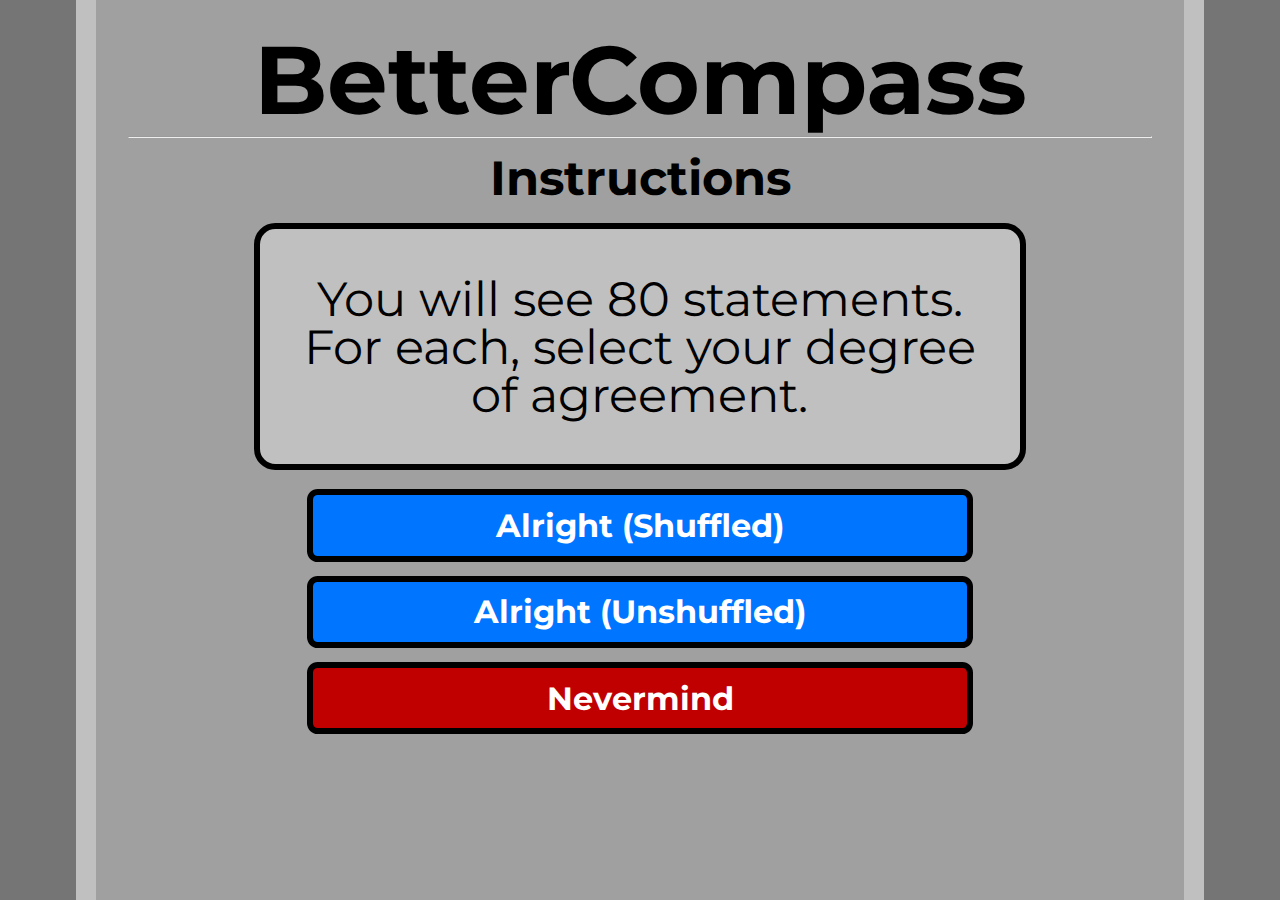
<file: instructions.html>
<head>
    <link href="https://fonts.googleapis.com/css?family=Montserrat:300,400,700|Roboto:400,700" rel="stylesheet">
    <link href='style.css' rel='stylesheet' type='text/css'>
    <title>BetterCompass Quiz</title>
    <link rel="icon" type="x-icon" href="icon.png">
    <link rel="shortcut icon" type="x-icon" href="icon.png">
	<meta name="viewport" content="width=device-width, initial-scale=1.0">
<meta charset="utf-8">
</head>
<body>    
	<h1 class="title">BetterCompass</h1>
    <svg id="svgHeader" style="width: 100%;" viewBox="0 0 112 19">
		<text x="50%" y="15" class="svgHeader">SapplyValues</text>
	</svg>
    <hr>
    <h2 style="text-align:center;">Instructions</h2>
    <p class="question">You will see 80 statements. For each, select your degree of agreement.</p>
    <button class="button" onclick="location.href='quiz.html?shuffle=true';" style="background-color: #0075ff;">Alright (Shuffled)</button> <br>
    <button class="button" onclick="location.href='quiz.html?shuffle=false';" style="background-color: #0075ff;">Alright (Unshuffled)</button> <br>
    <button class="button" onclick="location.href='index.html';" style="background-color: #c00000;">Nevermind</button> <br>
</body>
</file>
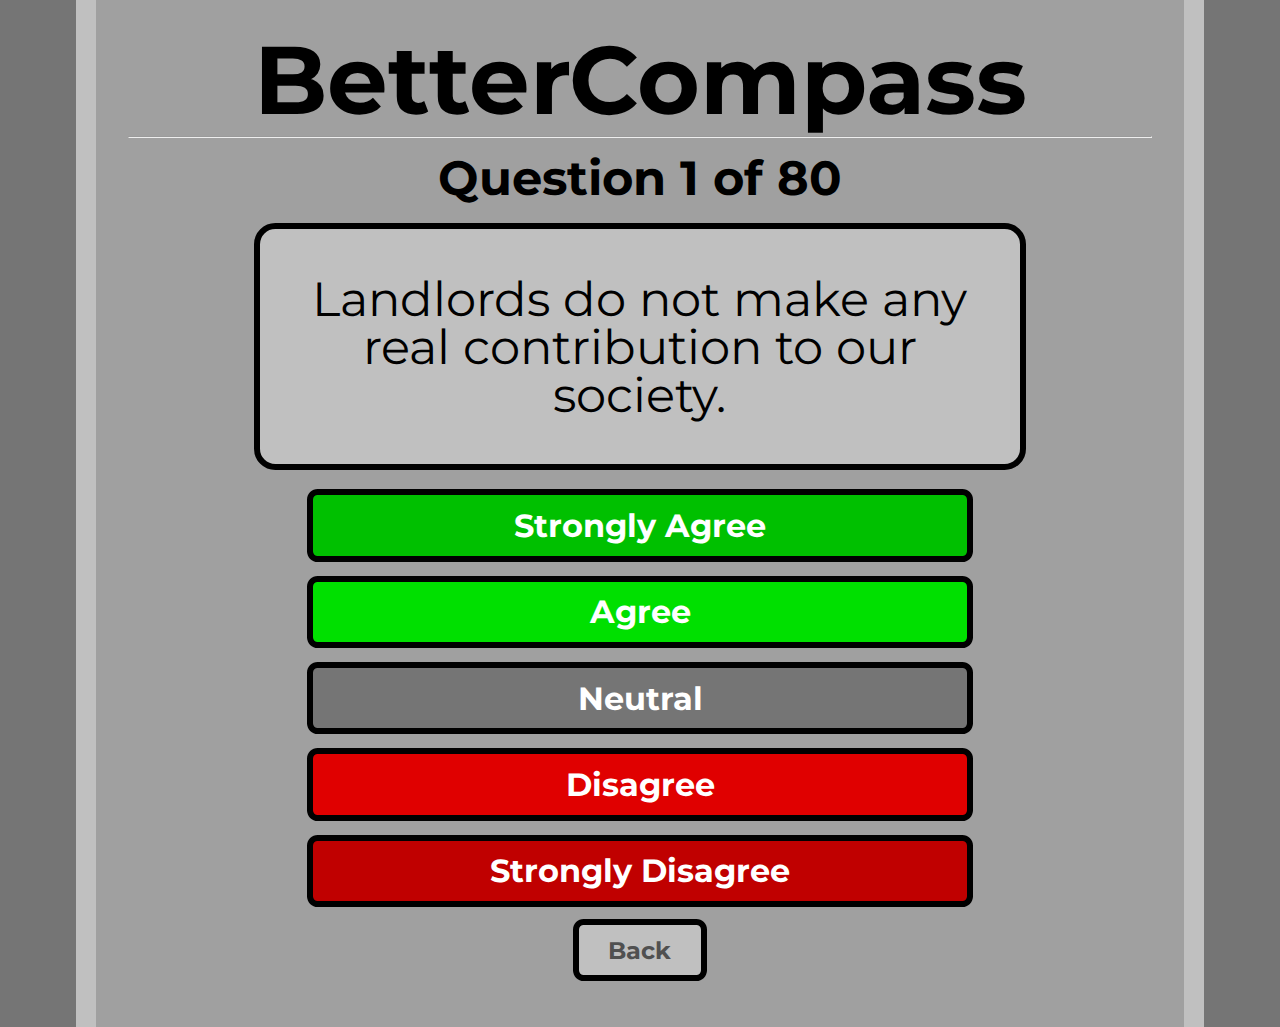
<file: quiz.html>
<head>
    <meta charset="utf-8">
    <title>BetterCompass Quiz</title>

    <link href="https://fonts.googleapis.com/css?family=Montserrat:300,400,700|Roboto:400,700" rel="stylesheet">
    <link href='style.css' rel='stylesheet' type='text/css'>
    <link rel="icon" type="x-icon" href="icon.png">
    <link rel="shortcut icon" type="x-icon" href="icon.png">

    <script type="application/javascript" src="questions.js"></script>

    <script src="https://ajax.googleapis.com/ajax/libs/jquery/3.5.1/jquery.min.js"></script>
	<meta name="viewport" content="width=device-width, initial-scale=1.0">
</head>

<body>

	<h1 class="title">BetterCompass</h1>
    <svg id="svgHeader" style="width: 100%;" viewBox="0 0 112 19">
		<text x="50%" y="15" class="svgHeader">BetterCompass</text>
	</svg>
<hr>
<h2 style="text-align:center;" id="question-number">Loading...</h2>
<p class="question" id="question-text"></p>
<button class="button" onclick="next_question( 1.0)" style="background-color: #00c000;">Strongly Agree</button> <br>
<button class="button" onclick="next_question( 0.5)" style="background-color: #00e000;">Agree</button> <br>
<button class="button" onclick="next_question( 0.0)" style="background-color: #757575;">Neutral</button> <br>
<button class="button" onclick="next_question(-0.5)" style="background-color: #e00000;">Disagree</button> <br>
<button class="button" onclick="next_question(-1.0)" style="background-color: #c00000;">Strongly Disagree</button> <br>
<button class="small_button" onclick="prev_question()" id="back_button">Back</button>
<button class="small_button_off" id="back_button_off">Back</button><br>

<script>
    // variables
    var answers = new Object();     // Store user's answers
    var qn = 0; // Current question order


    // Populate questionsObject

    var questionsObject = new Object();     // Question objects with ID keys
    questions.forEach(populateQO);

    function populateQO(value) {
      questionsObject[value['id']] = value
    }


    // Populate & shuffle questionsOrder

    var questionsOrder = Object.keys(questionsObject); //Array of shuffled question IDs

    const urlParams = new URLSearchParams(window.location.search);
    if (urlParams.get("shuffle") == "true") {
        shuffleArray(questionsOrder);
    }

    function shuffleArray(array) {
      for (let i = array.length - 1; i > 0; i--) {
        const j = Math.floor(Math.random() * (i + 1));
        [array[i], array[j]] = [array[j], array[i]];
      }
    }

    // Question initialization

    init_question();

    function init_question() {
        $("#question-text").html(questionsObject[questionsOrder[qn]].question);
        $("#question-number").html("Question "+(qn + 1)+" of "+(questionsOrder.length));



        if (jQuery.isEmptyObject(answers)) {
            $('#back_button').hide()
            $('#back_button_off').show()
        } else {
            $('#back_button').show()
            $('#back_button_off').hide()
        }
    }


    // Next question

    function next_question(answer) {
        if (qn === questionsOrder.length) {
            return;
        }

        answers[questionsOrder[qn]] = answer;
        qn++;

        if (qn < questionsOrder.length) {
            init_question();
        } else {
            results();
        }
    }


    // Previous question

    function prev_question() {
        if (jQuery.isEmptyObject(answers)) {
            $('#back_button').hide()
            $('#back_button_off').show()
            return;
        }
        qn--;

        delete answers[questionsOrder[qn]];

        init_question();
    }


    // RESULTS

    function results() {

        window.sessionStorage.answers = JSON.stringify(answers);


        // Calculate final results
        pct = percentageCalculation();
        window.sessionStorage.percentages = JSON.stringify(pct);

        // prepare arguments
        var args = '?';
        for (const i in Object.keys(pct)) {
            effectName = Object.keys(pct)[i]
            args += `${effectName}=${pct[effectName]}`

            var cycle = parseInt(i)
            if (cycle+1 !== Object.keys(pct).length) {
                args += '&'
            }
        }
        //return;
        location.href = ((window.location.hostname == "sapplyvalues.github.io") ? `feedback.html` : `results.html`) + args

    }


    // Calculate percentage

    function percentageCalculation() {
        // calc max
        var max = new Object(); // Max possible scores
        var score = new Object(); // User scores
        var pct = new Object(); // Percentages/Score

        // prepare
        for (const id in answers) {
            for (const effectName in questionsObject[id].effects) {
                max[effectName] = 0
                score[effectName] = 0
            }
        }

        // get max & scores
        for (const id in answers) {
            // dismiss "don't know"
            if (answers[id] !== null) {
                for (const effectName in questionsObject[id].effects) {
                    max[effectName] += Math.abs(questionsObject[id].effects[effectName]);
                    score[effectName] += answers[id]*questionsObject[id].effects[effectName];
                }
            }
        }

        // calc score

        for (const i in Object.keys(max)) {
            effectName = Object.keys(max)[i]

            if (max[effectName] > 0) {
                pct[effectName] = (Math.round((score[effectName]*10/max[effectName]) * 100) / 100).toFixed(2);
            } else {
                pct[effectName] = 0
            }
        }

        return pct;
    }
</script>

</body>
</file>
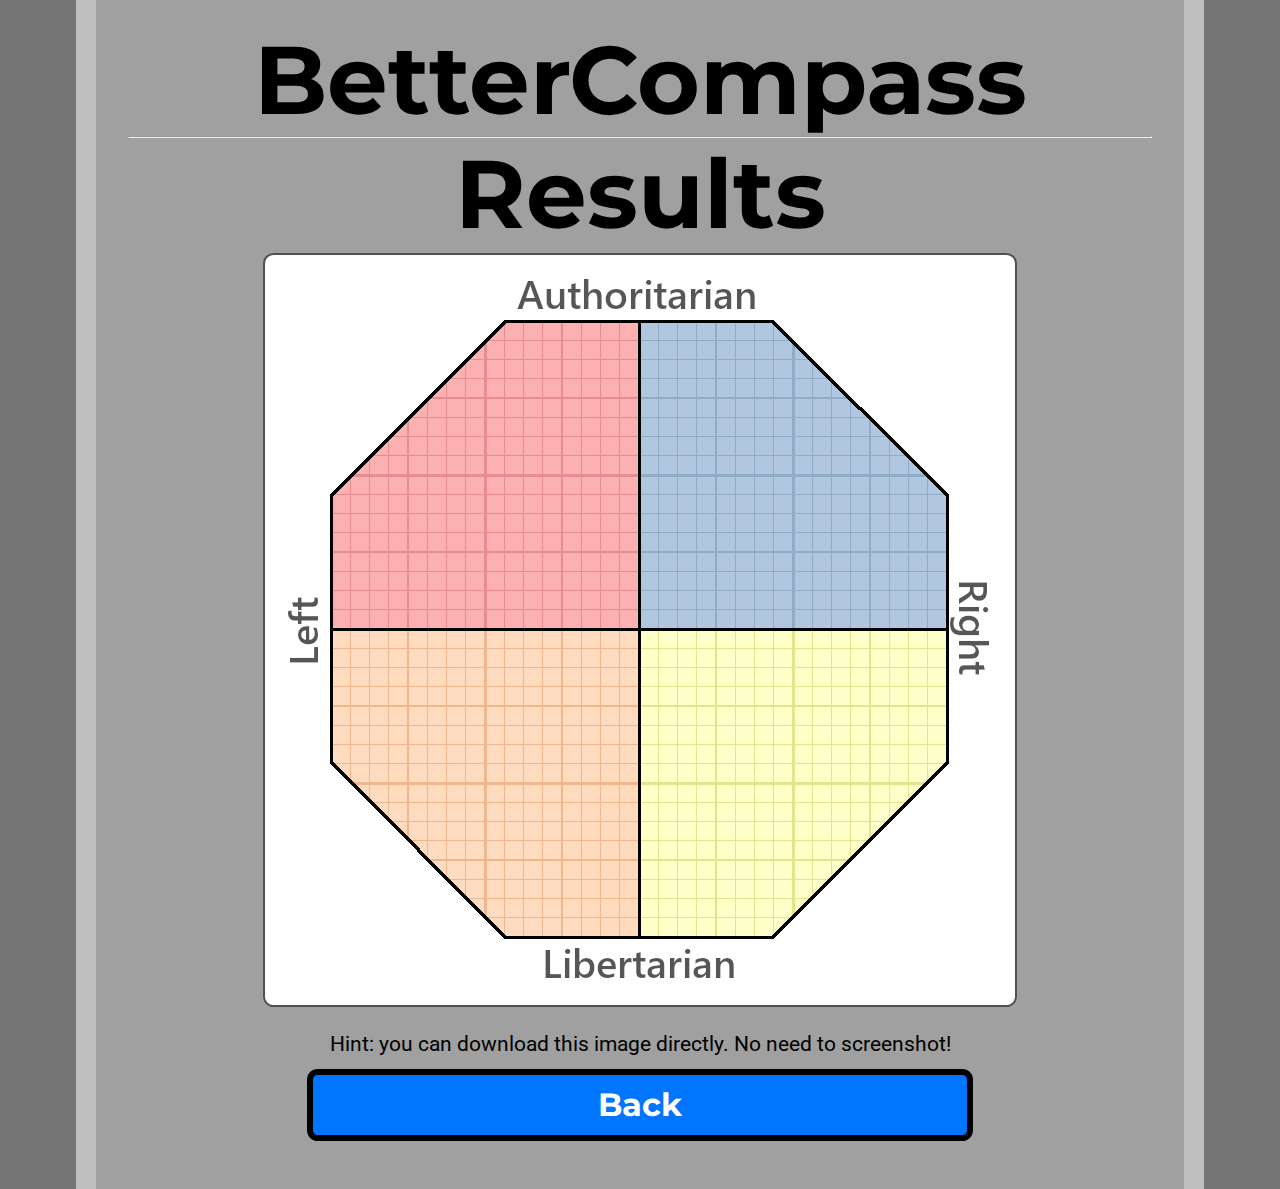
<file: results.html>
<head>
    <link href="https://fonts.googleapis.com/css?family=Montserrat:300,400,700|Roboto:400,700" rel="stylesheet">
    <link href='style.css' rel='stylesheet' type='text/css'>
    <title>BetterCompass Results</title>
    <link rel="icon" type="x-icon" href="icon.png">
    <link rel="shortcut icon" type="x-icon" href="icon.png">
    <meta charset="utf-8">
	<meta name="viewport" content="width=device-width, initial-scale=1.0">
    </head>
    
    <body>
    <h1 class="title">BetterCompass</h1>
    <svg id="svgHeader" style="width: 100%;" viewBox="0 0 112 19">
        <text x="50%" y="15" class="svgHeader">SapplyValues</text>
    </svg>
    <hr>
    
	<h1 class="title">Results</h1>
    <svg id="svgHeader" style="width: 100%;" viewBox="0 0 112 19">
		<text x="50%" y="15" class="svgHeader">Results</text>
	</svg>
    
    <img src="" id="banner"></canvas></br>
    <p style="text-align:center;margin:-2px auto">Hint: you can download this image directly. No need to screenshot!</p></br>
    <button class="button" onclick="location.href='index.html';" style="background-color: #0075ff;">Back</button> <br>
	
    
    <script>
        const urlParams = new URLSearchParams(window.location.search);
        x_axis  = parseFloat(urlParams.get("right"))
        y_axis  = -parseFloat(urlParams.get("auth"))
    
        window.onload = function() {
            var background = new Image();
            background.onload = function() {
                var c = document.createElement("canvas");
                c.width = 750;
                c.height = 750;
                var ctx = c.getContext("2d");
                ctx.fillStyle = "#ffffff"
                ctx.fillRect(0, 0, 750, 750);
                ctx.drawImage(background, 0, 0);
    
                var dot = c.getContext("2d");
                dot.beginPath();
                dot.arc(65+(750 * (619/750)*(x_axis + 10)/20), 65+(750 * (619/750)*(y_axis + 10)/20), 10, 0, 2 * Math.PI);
                dot.fillStyle = 'red';
                dot.fill();
                dot.stroke();
    
                document.getElementById("banner").src = c.toDataURL();
            }
            background.src = "./compass.png";
        }
        </script>
    </body>
</file>
<file: style.css>
html {
    background-color: #757575;
    padding: 0px;
}
body {
    width: 80%;
    min-height: calc(100vh - 4em);
    margin: 0 auto;
    padding: 2em;
    background-color: #a0a0a0;
    border-color: #c0c0c0;
    border-left-style: solid;
    border-right-style: solid;
    border-width: 20px;
}
p {
    color: #000000;
    font-family: 'Roboto', sans-serif;
    font-size: 16pt;
    line-height: 1;
    margin: 4pt;
}
a{
    color: #0075ff;
}
a:hover{
    color: #0075ff;
}
p.value-description {
    text-indent: -16pt;
    margin-left: 20pt;
}
p.question {
    margin: 16pt auto;
    color: #000000;
    font-family: 'Montserrat', sans-serif;
    font-weight: normal;
    width: 70%;
    min-width: 500pt;
    min-height: 144pt;
    background-color: #c0c0c0;
    padding: 16pt;
    border: 6px solid #000000;
    border-radius: 16pt;
    font-size: 36pt;
    display: flex;
    justify-content: center;
    align-items: center;
    text-align: center;

}
h1 {
    color: #000000;
    font-family: 'Montserrat', sans-serif;
    font-size: 72pt;
    text-align: center;
    line-height: 72pt;
    margin-top: 0pt;
    margin-bottom: 0pt;
}
#svgHeader {
	display: none;
}
h2 {
    color: #000000;
    font-family: 'Montserrat', sans-serif;
    font-size: 36pt;
    line-height: 36pt;
    margin-top: 12pt;
    margin-bottom: 0pt;
}
li {
    font-size: 16pt;
    text-indent: 16pt;
}
a {
    font-family: inherit;
}

.selection {
    background-color: #00a000;
    font-family: 'Montserrat', sans-serif;
    border: none;
    border-radius: 8pt;
    color: white;
    padding: 8pt;
    width: 50%;
    min-width: 500pt;
    text-align: center;
    text-decoration: none;
    display: block;
    font-size: 24pt;
    margin: -2px auto;
    cursor: pointer;
}

.num_input {
    background-color: #0075ff;
    font-family: 'Montserrat', sans-serif;
    border: none;
    border-radius: 8pt;
    color: white;
    padding: 8pt;
    width: 50%;
    min-width: 500pt;
    text-align: center;
    text-decoration: none;
    display: block;
    font-size: 24pt;
    margin: -2px auto;
    cursor: pointer;
}

.text_input {
    background-color: #0075ff;
    font-family: 'Montserrat', sans-serif;
    border: none;
    border-radius: 8pt;
    color: white;
    padding: 8pt;
    width: 50%;
    min-width: 500pt;
    text-align: center;
    text-decoration: none;
    display: block;
    font-size: 24pt;
    margin: -2px auto;
    cursor: pointer;
}

img.center {
    display: block;
    margin: 1em auto;
    width: 50%;
    min-width: 500pt;
}
.button {
    background-color: #0075ff;
    font-family: 'Montserrat', sans-serif;
    font-weight: bold;
    border: 6px solid #000000;
    border-radius: 8pt;
    color: #ffffff;
    padding: 8pt;
    width: 50%;
    min-width: 500pt;
    text-align: center;
    text-decoration: none;
    display: block;
    font-size: 24pt;
    margin: -2px auto;
    cursor: pointer;
}
.green_button {
    background-color: #00a000;
}
.small_button, .small_button_off {
    background-color: #505050;
    font-family: 'Montserrat', sans-serif;
    font-weight: bold;
    border: 6px solid #000000;
    border-radius: 8pt;
    color: #ffffff;
    padding: 8pt;
    width: 10%;
    min-width: 100pt;
    text-align: center;
    text-decoration: none;
    display: block;
    font-size: 18pt;
    margin: -2px auto;
    cursor: pointer;
}
.small_button_off {
    background-color: #c0c0c0;
    font-weight: bold;
    color: #505050;
    border: 6px solid #000000;
    cursor: not-allowed;
    margin: -4px auto;
}
.button:disabled {
    background-color: #e0e0e0;
    font-family: 'Montserrat', sans-serif;
    border: 2px solid #757575;
    border-radius: 8pt;
    color: #757575;
    padding: 8pt;
    width: 50%;
    min-width: 500pt;
    text-align: center;
    text-decoration: none;
    display: block;
    font-size: 24pt;
    margin: -2px auto;
    cursor: not-allowed;
}
div.text-wrapper {
    font-family: 'Montserrat', sans-serif;
    font-size: 36pt;
    line-height: 36pt;
    color: #000000;
    display: inline-block;
}
span.weight-300 {
    font-weight: 300;
}
#banner {
    border-color: #505050;
    border-style: solid;
    border-width: 2px;
    border-radius: 8pt;
    display: block;
    margin: 8pt;
    margin-left: auto;
    margin-right: auto;
}

@media screen and (orientation:portrait) {
	body {
		width: auto !important;
		border-width: 0px !important;  
	}
	
	.title {
		display: none;
	}
	
    #svgHeader {
		display: block !important;
    }

	.svgHeader {
		color: #222222;
		font-family: 'Montserrat', sans-serif;
		text-align: center;
		margin-top: 0pt;
		margin-bottom: 0pt;
		font-weight: bold;
        text-anchor: middle;
	}
	
	#banner {
		min-width: 0px;
		max-width: 100%;
		border-width: 1px;
	}
	
	.button, .button:disabled, .text_input, .num_input, .selection {
		min-width: 0px;
		max-width: 100%;
		width: 100%;
		font-size: 1.5em;
	}
	
	h2 {
		font-size: 1.5em;
		line-height: initial
	}

    p.question {
        min-height: 224px !important;
        min-width: 0px;
		max-width: 100%;
		width: auto;
		font-size: 1.75em;
    }
}
</file>
